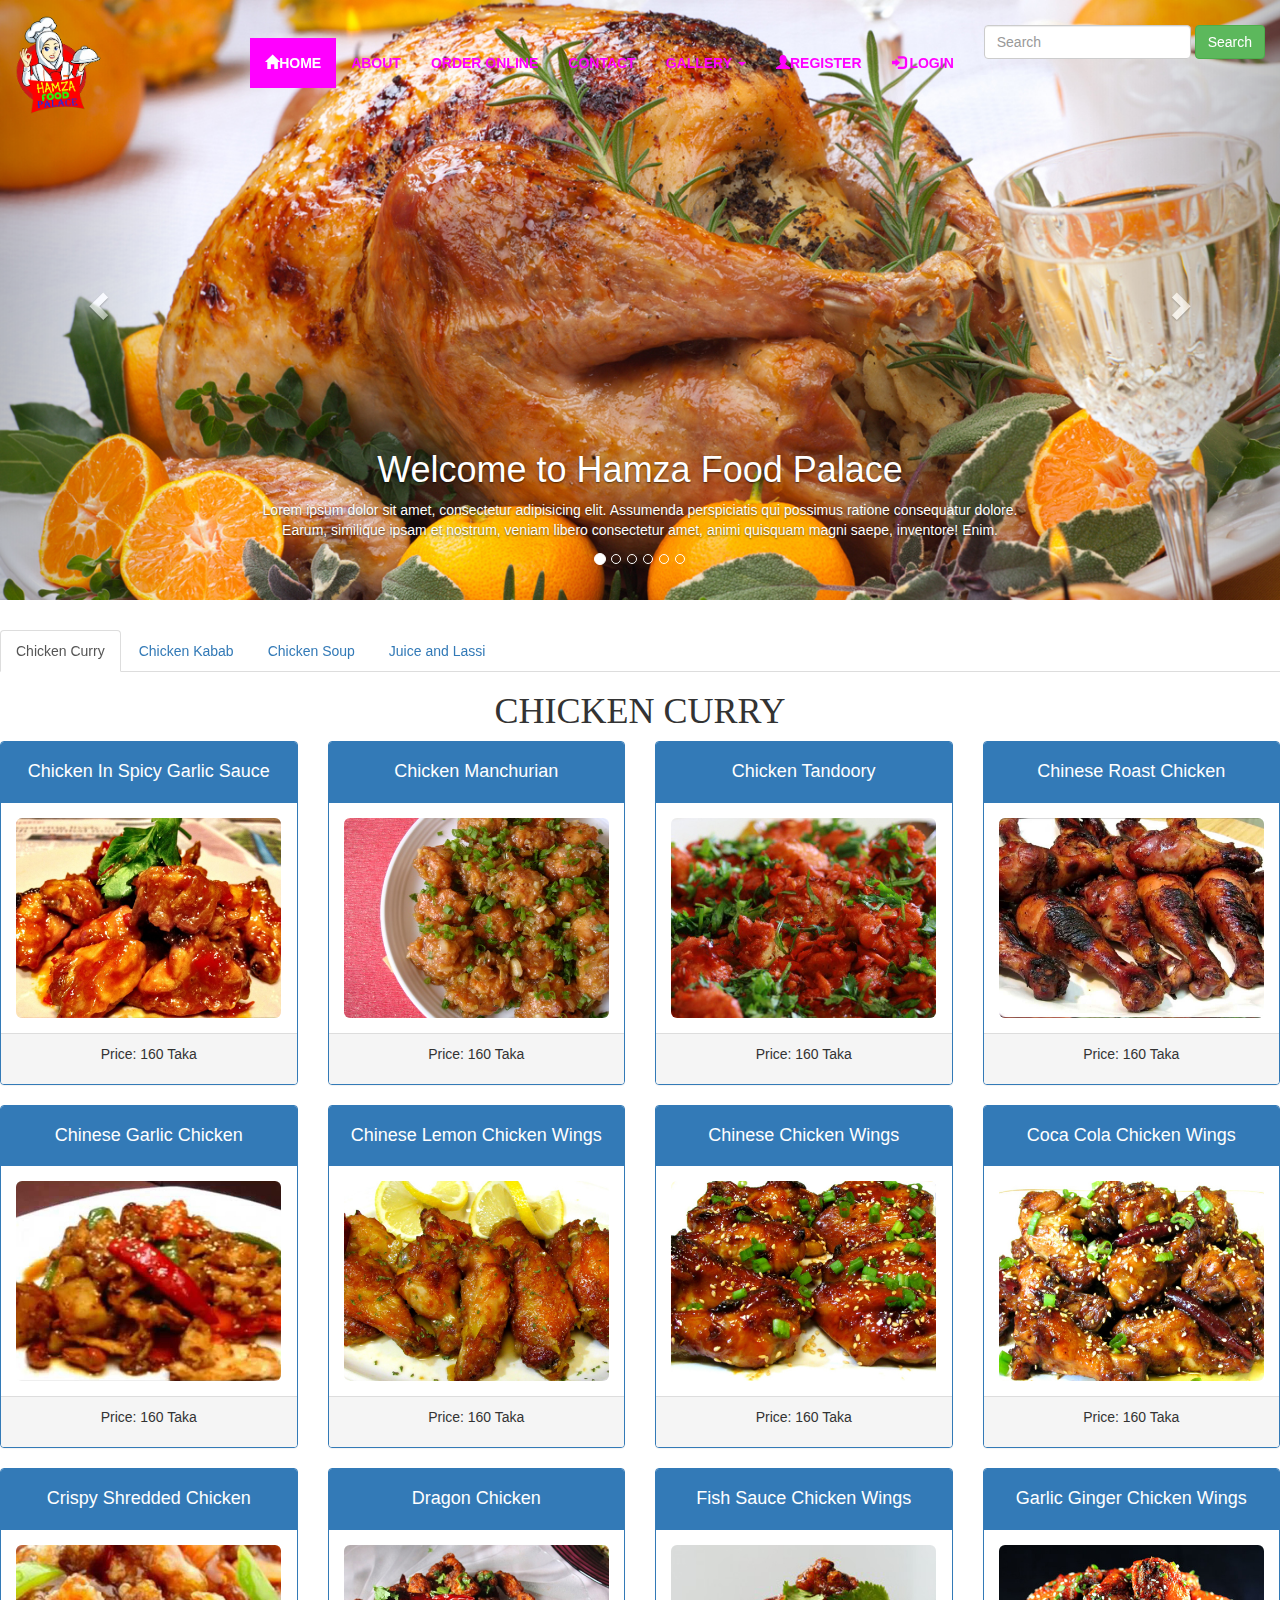
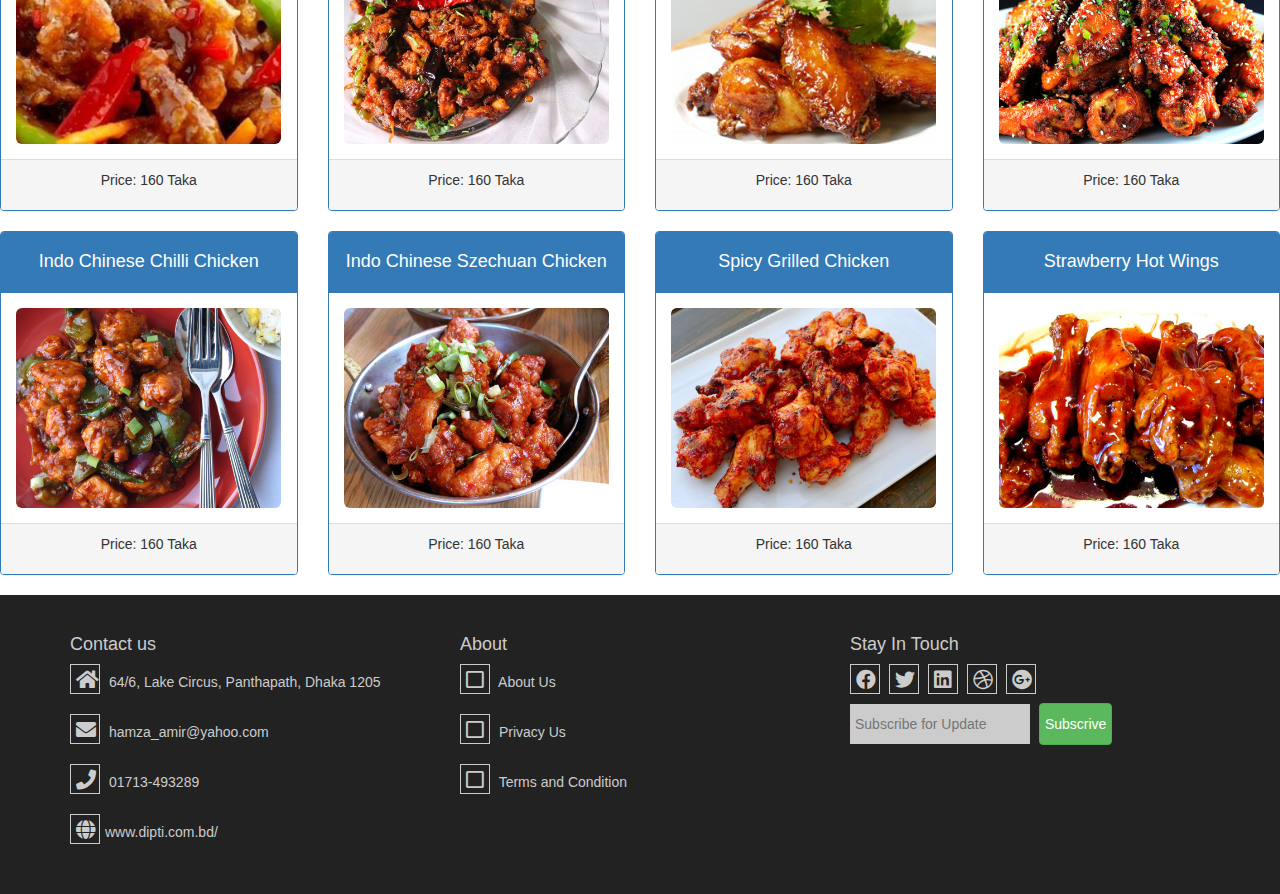
<file: index.html>
<!DOCTYPE html>
<html lang="en">
<head>
    <meta charset="UTF-8">
    <meta name="viewport" content="width=device-width, initial-scale=1">
    <title>Hamza Food Palace</title>
    <link href="https://use.fontawesome.com/releases/v5.0.8/css/all.css" rel="stylesheet">
    <link rel="stylesheet" href="css/bootstrap.min.css">
    <link rel="stylesheet" href="css/navbar.css">
	
	<script src="js/jquery-3.3.1.js"></script>
	<script src="js/bootstrap.min.js"></script>
	
</head>
<body>
    
    <!--    navbar begin-->

    <nav class="navbar my-nav navbar-default navbar-fixed-top">
        <div class="container-fluid">

            <div class="navbar-header">
                <button type="button" class="navbar-toggle collapsed" data-toggle="collapse" data-target="#bs-example-navbar-collapse-1" aria-expanded="false">
                    <span class="sr-only">Toggle navigation</span>
                    <span class="icon-bar"></span>
                    <span class="icon-bar"></span>
                    <span class="icon-bar"></span>
                    <span class="icon-bar"></span>
                </button>
                <div class="logo-image">
                    <a class="navbar-brand" href="#"><img src="images/LOGO/Logo6.png"/></a>
                </div>
                
            </div>

            <div class="collapse navbar-collapse" id="bs-example-navbar-collapse-1">
               
               <form class="navbar-form navbar-right">
                    <div class="form-group">
                        <input type="text" class="form-control" placeholder="Search"/>
                    </div>
                    <button type="submit" class="btn btn-success">Search</button>
                </form>
                
                <ul class="nav navbar-nav navbar-right">
                    <li class="active"><a href="index.html"><span class="glyphicon glyphicon-home"></span><b>HOME</b>  </a></li>
                    <li><a href="#"><b>ABOUT</b> </a></li>
                    <li><a href="#"><b>ORDER ONLINE</b> </a></li>
                    <li><a href="contact.html"><b>CONTACT</b> </a></li>
                    <li class="dropdown">
                        <a href="#" class="dropdown-toggle" data-toggle="dropdown" role="button"><b>GALLERY</b> <span class="caret"></span></a>
                        <ul class="dropdown-menu">
                            <li><a href="#">Sub1</a></li>
                            <li><a href="#">Sub2</a></li>
                            <li><a href="#">Sub3</a></li>
                        </ul>
                    </li>
                    
                    <li><a href=""><span class="glyphicon glyphicon-user"></span><b>REGISTER</b> </a></li>
                    <li><a href=""><span class="glyphicon glyphicon-log-in"></span> <b>LOGIN</b></a></li>
                </ul>
                
                
                
                <!--
                <ul class="nav navbar-nav navbar-left">
                    <li><a href=""><span class="glyphicon glyphicon-user"></span><b>REGISTER</b> </a></li>
                    <li><a href=""><span class="glyphicon glyphicon-log-in"></span> <b>LOGIN</b></a></li>
                </ul>
                --->
                
            </div>
        </div>
    </nav>
    <!--    navbar end-->

    <!--   slider-->
    <div id="carousel-example-generic" class="carousel my-carousel slide" data-ride="carousel">
        <!-- Indicators -->
        <ol class="carousel-indicators">
            <li data-target="#carousel-example-generic" data-slide-to="0" class="active"></li>
            <li data-target="#carousel-example-generic" data-slide-to="1"></li>
            <li data-target="#carousel-example-generic" data-slide-to="2"></li>
            <li data-target="#carousel-example-generic" data-slide-to="3"></li>
            <li data-target="#carousel-example-generic" data-slide-to="4"></li>
            <li data-target="#carousel-example-generic" data-slide-to="5"></li>
        </ol>

        <!-- Wrapper for slides -->
        <div class="carousel-inner" role="listbox">
            <div class="item active">
                <img src="images/1-Slider/slider-01.jpg" alt="...">
                <div class="carousel-caption">
                    <h1>Welcome to Hamza Food Palace</h1>
                    <p>
                        Lorem ipsum dolor sit amet, consectetur adipisicing elit. Assumenda perspiciatis qui possimus ratione consequatur dolore. Earum, similique ipsam et nostrum, veniam libero consectetur amet, animi quisquam magni saepe, inventore! Enim.
                    </p>
                    
                </div>
            </div>
            <div class="item">
                <img src="images/1-Slider/slider-02.jpg" alt="...">
                <div class="carousel-caption">
                   <h1>Welcome to Hamza Food Palace</h1>
                     <p>
                        Lorem ipsum dolor sit amet, consectetur adipisicing elit. Assumenda perspiciatis qui possimus ratione consequatur dolore. Earum, similique ipsam et nostrum, veniam libero consectetur amet, animi quisquam magni saepe, inventore! Enim.
                    </p>
                </div>
            </div>
            <div class="item">
                <img src="images/1-Slider/slider-03.jpg" alt="...">
                <div class="carousel-caption">
                    <h1>Welcome to Hamza Food Palace</h1>
                    <p>
                        Lorem ipsum dolor sit amet, consectetur adipisicing elit. Assumenda perspiciatis qui possimus ratione consequatur dolore. Earum, similique ipsam et nostrum, veniam libero consectetur amet, animi quisquam magni saepe, inventore! Enim.
                    </p>
                </div>
            </div>
            <div class="item">
                <img src="images/1-Slider/slider-04.jpg" alt="...">
                <div class="carousel-caption">
                    <h1>Welcome to Hamza Food Palace</h1>
                     <p>
                        Lorem ipsum dolor sit amet, consectetur adipisicing elit. Assumenda perspiciatis qui possimus ratione consequatur dolore. Earum, similique ipsam et nostrum, veniam libero consectetur amet, animi quisquam magni saepe, inventore! Enim.
                    </p>
                </div>
            </div>
            <div class="item">
                <img src="images/1-Slider/slider-05.jpg" alt="...">
                <div class="carousel-caption">
                    <h1>Welcome to Hamza Food Palace</h1>
                     <p>
                        Lorem ipsum dolor sit amet, consectetur adipisicing elit. Assumenda perspiciatis qui possimus ratione consequatur dolore. Earum, similique ipsam et nostrum, veniam libero consectetur amet, animi quisquam magni saepe, inventore! Enim.
                    </p>
                </div>
            </div>
            <div class="item">
                <img src="images/1-Slider/slider-06.jpg" alt="...">
                <div class="carousel-caption">
                    <h1>Welcome to Hamza Food Palace</h1>
                     <p>
                        Lorem ipsum dolor sit amet, consectetur adipisicing elit. Assumenda perspiciatis qui possimus ratione consequatur dolore. Earum, similique ipsam et nostrum, veniam libero consectetur amet, animi quisquam magni saepe, inventore! Enim.
                    </p>
                </div>
            </div>
        </div>

        <!-- Controls -->
        <a class="left carousel-control" href="#carousel-example-generic" role="button" data-slide="prev">
            <span class="glyphicon glyphicon-chevron-left" aria-hidden="true"></span>
            <span class="sr-only">Previous</span>
        </a>
        <a class="right carousel-control" href="#carousel-example-generic" role="button" data-slide="next">
            <span class="glyphicon glyphicon-chevron-right" aria-hidden="true"></span>
            <span class="sr-only">Next</span>
        </a>
    </div>
    <!--   slider-->

    <div class="space" style="height:30px;"></div>
    
    <!--Nav Tabs-->
    <div>
        <ul class="nav nav-tabs">
           <li class="active"><a href="#ChickenMeat" data-toggle="tab">Chicken Curry</a></li> 
           <li><a href="#ChickenKabab" data-toggle="tab">Chicken Kabab</a></li> 
           <li><a href="#ChickenSoup"  data-toggle="tab">Chicken Soup</a></li> 
           <li><a href="#SoftDrinks"  data-toggle="tab">Juice and Lassi</a></li> 
        </ul>
    
        <div class="tab-content">
            <div id="ChickenMeat" class="tab-pane fade in active">
                <h1 class="text-center">CHICKEN CURRY</h1>
                <div>
                    <div class="row">
                        <div class="col-md-3 col-sm-6">
                            <div class="panel panel-primary">
                                <div class="panel-heading">
                                    <h4 class="text-center">Chicken In Spicy Garlic Sauce</h4>
                                </div>
                                <div class="panel-body">
                                    <img src="images/2.chicken/Chicken-In-Spicy-Garlic-Sauce.jpg" alt="" class="img-responsive img-rounded">
                                </div>
                                <div class="panel-footer">
                                    <p class="text-center">Price: 160 Taka</p>
                                </div>
                            </div>
                        </div>
                        <div class="col-md-3 col-sm-6">
                            <div class="panel panel-primary">
                                <div class="panel-heading">
                                    <h4 class="text-center">Chicken Manchurian</h4>
                                </div>
                                <div class="panel-body">
                                    <img src="images/2.chicken/chicken-manchurian.jpg" alt="" class="img-responsive img-rounded">
                                </div>
                                <div class="panel-footer">
                                    <p class="text-center">Price: 160 Taka</p>
                                </div>
                            </div>
                        </div>
                        <div class="col-md-3 col-sm-6">
                           <div class="panel panel-primary">
                                <div class="panel-heading">
                                    <h4 class="text-center">Chicken Tandoory</h4>
                                </div>
                                <div class="panel-body">
                                    <img src="images/2.chicken/ChickenTandoory900x444.jpg" alt="" class="img-responsive img-rounded">
                                </div>
                                <div class="panel-footer">
                                    <p class="text-center">Price: 160 Taka</p>
                                </div>
                            </div> 
                        </div>
                        <div class="col-md-3 col-sm-6">
                            <div class="panel panel-primary">
                                <div class="panel-heading">
                                    <h4 class="text-center">Chinese Roast Chicken</h4>
                                </div>
                                <div class="panel-body">
                                    <img src="images/2.chicken/Chinese%20BBQ%20Roast%20Chicken..jpg" alt="" class="img-responsive img-rounded">
                                </div>
                                <div class="panel-footer">
                                    <p class="text-center">Price: 160 Taka</p>
                                </div>
                            </div>
                        </div>
                    </div><!--End Row-->

                    <div class="row">
                        <div class="col-md-3 col-sm-6">
                            <div class="panel panel-primary">
                                <div class="panel-heading">
                                    <h4 class="text-center">Chinese Garlic Chicken </h4>
                                </div>
                                <div class="panel-body">
                                    <img src="images/2.chicken/chinese%20garlic.jpg" alt="" class="img-responsive img-rounded">
                                </div>
                                <div class="panel-footer">
                                    <p class="text-center">Price: 160 Taka</p>
                                </div>
                            </div>
                        </div>
                        <div class="col-md-3 col-sm-6">
                            <div class="panel panel-primary">
                                <div class="panel-heading">
                                    <h4 class="text-center">Chinese Lemon Chicken Wings</h4>
                                </div>
                                <div class="panel-body">
                                    <img src="images/2.chicken/Chinese%20Lemon%20Chicken%20Wings.jpg" alt="" class="img-responsive img-rounded">
                                </div>
                                <div class="panel-footer">
                                    <p class="text-center">Price: 160 Taka</p>
                                </div>
                            </div>
                        </div>
                        <div class="col-md-3 col-sm-6">
                           <div class="panel panel-primary">
                                <div class="panel-heading">
                                    <h4 class="text-center">Chinese Chicken Wings</h4>
                                </div>
                                <div class="panel-body">
                                    <img src="images/2.chicken/chinese%20wings.jpg" alt="" class="img-responsive img-rounded">
                                </div>
                                <div class="panel-footer">
                                    <p class="text-center">Price: 160 Taka</p>
                                </div>
                            </div> 
                        </div>
                        <div class="col-md-3 col-sm-6">
                            <div class="panel panel-primary">
                                <div class="panel-heading">
                                    <h4 class="text-center">Coca Cola Chicken Wings</h4>
                                </div>
                                <div class="panel-body">
                                    <img src="images/2.chicken/Coca%20Cola%20Chicken%20Wings.%20.jpg" alt="" class="img-responsive img-rounded">
                                </div>
                                <div class="panel-footer">
                                    <p class="text-center">Price: 160 Taka</p>
                                </div>
                            </div>
                        </div>
                    </div><!--End Row-->

                    <div class="row">
                        <div class="col-md-3 col-sm-6">
                            <div class="panel panel-primary">
                                <div class="panel-heading">
                                    <h4 class="text-center">Crispy Shredded Chicken </h4>
                                </div>
                                <div class="panel-body">
                                    <img src="images/2.chicken/crispy%20shredded-575x262.jpg" alt="" class="img-responsive img-rounded">
                                </div>
                                <div class="panel-footer">
                                    <p class="text-center">Price: 160 Taka</p>
                                </div>
                            </div>
                        </div>
                        <div class="col-md-3 col-sm-6">
                            <div class="panel panel-primary">
                                <div class="panel-heading">
                                    <h4 class="text-center">Dragon Chicken</h4>
                                </div>
                                <div class="panel-body">
                                    <img src="images/2.chicken/dragon-chicken.jpg" alt="" class="img-responsive img-rounded">
                                </div>
                                <div class="panel-footer">
                                    <p class="text-center">Price: 160 Taka</p>
                                </div>
                            </div>
                        </div>
                        <div class="col-md-3 col-sm-6">
                           <div class="panel panel-primary">
                                <div class="panel-heading">
                                    <h4 class="text-center">Fish Sauce Chicken Wings</h4>
                                </div>
                                <div class="panel-body">
                                    <img src="images/2.chicken/Fish-Sauce-Chicken-Wings-300x225.jpg" alt="" class="img-responsive img-rounded">
                                </div>
                                <div class="panel-footer">
                                    <p class="text-center">Price: 160 Taka</p>
                                </div>
                            </div> 
                        </div>
                        <div class="col-md-3 col-sm-6">
                            <div class="panel panel-primary">
                                <div class="panel-heading">
                                    <h4 class="text-center">Garlic Ginger Chicken Wings</h4>
                                </div>
                                <div class="panel-body">
                                    <img src="images/2.chicken/garlicgingerwings2.jpg" alt="" class="img-responsive img-rounded">
                                </div>
                                <div class="panel-footer">
                                    <p class="text-center">Price: 160 Taka</p>
                                </div>
                            </div>
                        </div>
                    </div><!--End Row-->
                    <div class="row">
                        <div class="col-md-3 col-sm-6">
                            <div class="panel panel-primary">
                                <div class="panel-heading">
                                    <h4 class="text-center">Indo Chinese Chilli Chicken </h4>
                                </div>
                                <div class="panel-body">
                                    <img src="images/2.chicken/Indo-Chinese-Chilli-Chicken.jpg" alt="" class="img-responsive img-rounded">
                                </div>
                                <div class="panel-footer">
                                    <p class="text-center">Price: 160 Taka</p>
                                </div>
                            </div>
                        </div>
                        <div class="col-md-3 col-sm-6">
                            <div class="panel panel-primary">
                                <div class="panel-heading">
                                    <h4 class="text-center">Indo Chinese Szechuan Chicken</h4>
                                </div>
                                <div class="panel-body">
                                    <img src="images/2.chicken/Indo-Chinese-Szechuan-Chicken-584440685f9b5851e5326d84.jpg" alt="" class="img-responsive img-rounded">
                                </div>
                                <div class="panel-footer">
                                    <p class="text-center">Price: 160 Taka</p>
                                </div>
                            </div>
                        </div>
                        <div class="col-md-3 col-sm-6">
                           <div class="panel panel-primary">
                                <div class="panel-heading">
                                    <h4 class="text-center">Spicy Grilled Chicken</h4>
                                </div>
                                <div class="panel-body">
                                    <img src="images/2.chicken/spicy-grilled-chicken-620x349.jpg" alt="" class="img-responsive img-rounded">
                                </div>
                                <div class="panel-footer">
                                    <p class="text-center">Price: 160 Taka</p>
                                </div>
                            </div> 
                        </div>
                        <div class="col-md-3 col-sm-6">
                            <div class="panel panel-primary">
                                <div class="panel-heading">
                                    <h4 class="text-center">Strawberry Hot Wings</h4>
                                </div>
                                <div class="panel-body">
                                    <img src="images/2.chicken/Strawberry%20Hot%20Wings.jpg" alt="" class="img-responsive img-rounded">
                                </div>
                                <div class="panel-footer">
                                    <p class="text-center">Price: 160 Taka</p>
                                </div>
                            </div>
                        </div>
                    </div><!--End Row-->
                </div>    
            </div><!--Curry-->
            
            <div id="ChickenKabab" class="tab-pane fade">
                <h1 class="text-center">CHICKEN KABAB</h1>
                <div>
                    <div class="row">
                        <div class="col-md-3 col-sm-6">
                            <div class="panel panel-primary">
                                <div class="panel-heading">
                                    <h4 class="text-center">Adana Kabab</h4>
                                </div>
                                <div class="panel-body">
                                    <img src="images/3.Kabab/adana-kebap.jpg" alt="" class="img-responsive img-rounded">
                                </div>
                                <div class="panel-footer">
                                    <p class="text-center">Price: 160 Taka</p>
                                </div>
                            </div>
                        </div>
                        <div class="col-md-3 col-sm-6">
                            <div class="panel panel-primary">
                                <div class="panel-heading">
                                    <h4 class="text-center">Bihari Kabab</h4>
                                </div>
                                <div class="panel-body">
                                    <img src="images/3.Kabab/chicken%20bihari.jpg" alt="" class="img-responsive img-rounded">
                                </div>
                                <div class="panel-footer">
                                    <p class="text-center">Price: 160 Taka</p>
                                </div>
                            </div>
                        </div>
                        <div class="col-md-3 col-sm-6">
                           <div class="panel panel-primary">
                                <div class="panel-heading">
                                    <h4 class="text-center">Tikka Kabab</h4>
                                </div>
                                <div class="panel-body">
                                    <img src="images/3.Kabab/Chicken%20Tikka%20Kebab.JPG" alt="" class="img-responsive img-rounded">
                                </div>
                                <div class="panel-footer">
                                    <p class="text-center">Price: 160 Taka</p>
                                </div>
                            </div> 
                        </div>
                        <div class="col-md-3 col-sm-6">
                            <div class="panel panel-primary">
                                <div class="panel-heading">
                                    <h4 class="text-center">Traditional Kabab</h4>
                                </div>
                                <div class="panel-body">
                                    <img src="images/3.Kabab/Chicken-Kabab.jpg" alt="" class="img-responsive img-rounded">
                                </div>
                                <div class="panel-footer">
                                    <p class="text-center">Price: 160 Taka</p>
                                </div>
                            </div>
                        </div>
                    </div><!--End Row-->

                    <div class="row">
                        <div class="col-md-3 col-sm-6">
                            <div class="panel panel-primary">
                                <div class="panel-heading">
                                    <h4 class="text-center">Spicy Kabab </h4>
                                </div>
                                <div class="panel-body">
                                    <img src="images/3.Kabab/Chicken-kebabs-spicy.jpg" alt="" class="img-responsive img-rounded">
                                </div>
                                <div class="panel-footer">
                                    <p class="text-center">Price: 160 Taka</p>
                                </div>
                            </div>
                        </div>
                        <div class="col-md-3 col-sm-6">
                            <div class="panel panel-primary">
                                <div class="panel-heading">
                                    <h4 class="text-center">Malai Kabab</h4>
                                </div>
                                <div class="panel-body">
                                    <img src="images/3.Kabab/chicken-malai-kebab.jpg" alt="" class="img-responsive img-rounded">
                                </div>
                                <div class="panel-footer">
                                    <p class="text-center">Price: 160 Taka</p>
                                </div>
                            </div>
                        </div>
                        <div class="col-md-3 col-sm-6">
                           <div class="panel panel-primary">
                                <div class="panel-heading">
                                    <h4 class="text-center">Pakistani Tikka Kabab</h4>
                                </div>
                                <div class="panel-body">
                                    <img src="images/3.Kabab/chicken-tiikka.jpg" alt="" class="img-responsive img-rounded">
                                </div>
                                <div class="panel-footer">
                                    <p class="text-center">Price: 160 Taka</p>
                                </div>
                            </div> 
                        </div>
                        <div class="col-md-3 col-sm-6">
                            <div class="panel panel-primary">
                                <div class="panel-heading">
                                    <h4 class="text-center">Hariyali Tikka Kabab</h4>
                                </div>
                                <div class="panel-body">
                                    <img src="images/3.Kabab/Hariyali-Tikka.jpg" alt="" class="img-responsive img-rounded">
                                </div>
                                <div class="panel-footer">
                                    <p class="text-center">Price: 160 Taka</p>
                                </div>
                            </div>
                        </div>
                    </div><!--End Row-->

                    <div class="row">
                        <div class="col-md-3 col-sm-6">
                            <div class="panel panel-primary">
                                <div class="panel-heading">
                                    <h4 class="text-center">Indian Chicken Kabab </h4>
                                </div>
                                <div class="panel-body">
                                    <img src="images/3.Kabab/Indian%20chicken%20kabab.jpg" alt="" class="img-responsive img-rounded">
                                </div>
                                <div class="panel-footer">
                                    <p class="text-center">Price: 160 Taka</p>
                                </div>
                            </div>
                        </div>
                        <div class="col-md-3 col-sm-6">
                            <div class="panel panel-primary">
                                <div class="panel-heading">
                                    <h4 class="text-center">Maaxres Kabab</h4>
                                </div>
                                <div class="panel-body">
                                    <img src="images/3.Kabab/maxresdefault.jpg" alt="" class="img-responsive img-rounded">
                                </div>
                                <div class="panel-footer">
                                    <p class="text-center">Price: 160 Taka</p>
                                </div>
                            </div>
                        </div>
                        <div class="col-md-3 col-sm-6">
                           <div class="panel panel-primary">
                                <div class="panel-heading">
                                    <h4 class="text-center">Middle Eastern Grilled Kabab</h4>
                                </div>
                                <div class="panel-body">
                                    <img src="images/3.Kabab/Middle%20eastern%20grilled-chicken-kebabs-575x395.jpg" alt="" class="img-responsive img-rounded">
                                </div>
                                <div class="panel-footer">
                                    <p class="text-center">Price: 160 Taka</p>
                                </div>
                            </div> 
                        </div>
                        <div class="col-md-3 col-sm-6">
                            <div class="panel panel-primary">
                                <div class="panel-heading">
                                    <h4 class="text-center">Murgh Pahadi Kabab</h4>
                                </div>
                                <div class="panel-body">
                                    <img src="images/3.Kabab/murgh-pahadi-kabab.jpg" alt="" class="img-responsive img-rounded">
                                </div>
                                <div class="panel-footer">
                                    <p class="text-center">Price: 160 Taka</p>
                                </div>
                            </div>
                        </div>
                    </div><!--End Row-->
                    <div class="row">
                        <div class="col-md-3 col-sm-6">
                            <div class="panel panel-primary">
                                <div class="panel-heading">
                                    <h4 class="text-center">Shish Kabab </h4>
                                </div>
                                <div class="panel-body">
                                    <img src="images/3.Kabab/Shish-Kebab.jpg" alt="" class="img-responsive img-rounded">
                                </div>
                                <div class="panel-footer">
                                    <p class="text-center">Price: 160 Taka</p>
                                </div>
                            </div>
                        </div>
                        <div class="col-md-3 col-sm-6">
                            <div class="panel panel-primary">
                                <div class="panel-heading">
                                    <h4 class="text-center">Syn Free Chicken Tikka</h4>
                                </div>
                                <div class="panel-body">
                                    <img src="images/3.Kabab/syn-free-chicken-tikka-skewers-slimming-world-featured-7.jpg" alt="" class="img-responsive img-rounded">
                                </div>
                                <div class="panel-footer">
                                    <p class="text-center">Price: 160 Taka</p>
                                </div>
                            </div>
                        </div>
                        <div class="col-md-3 col-sm-6">
                           <div class="panel panel-primary">
                                <div class="panel-heading">
                                    <h4 class="text-center">Urfa Kabab</h4>
                                </div>
                                <div class="panel-body">
                                    <img src="images/3.Kabab/Urfa-Kebab.jpg" alt="" class="img-responsive img-rounded">
                                </div>
                                <div class="panel-footer">
                                    <p class="text-center">Price: 160 Taka</p>
                                </div>
                            </div> 
                        </div>
                        <div class="col-md-3 col-sm-6">
                            <div class="panel panel-primary">
                                <div class="panel-heading">
                                    <h4 class="text-center">Grilled Fajita Chicken Kabab</h4>
                                </div>
                                <div class="panel-body">
                                    <img src="images/3.Kabab/Grilled-Fajita-Chicken-Kebab-Recipe-600x400.jpg" alt="" class="img-responsive img-rounded">
                                </div>
                                <div class="panel-footer">
                                    <p class="text-center">Price: 160 Taka</p>
                                </div>
                            </div>
                        </div>
                    </div><!--End Row-->
                </div>    
            </div>
            
            
            <div id="ChickenSoup" class="tab-pane fade">
                <h1 class="text-center">CHICKEN SOUP</h1>
                <div>
                    <div class="row">
                        <div class="col-md-3 col-sm-6">
                            <div class="panel panel-primary">
                                <div class="panel-heading">
                                    <h4 class="text-center">Cheesy Buffalo Chicken Soup</h4>
                                </div>
                                <div class="panel-body">
                                    <img src="images/4.Soup/2017_Cheesy-Buffalo-Chicken-Soup_20147_600x600.jpg" alt="" class="img-responsive img-rounded">
                                </div>
                                <div class="panel-footer">
                                    <p class="text-center">Price: 160 Taka</p>
                                </div>
                            </div>
                        </div>
                        <div class="col-md-3 col-sm-6">
                            <div class="panel panel-primary">
                                <div class="panel-heading">
                                    <h4 class="text-center">Spaghetti + Pancetta Soup</h4>
                                </div>
                                <div class="panel-body">
                                    <img src="images/4.Soup/broken-spaghetti-and-pancetta-soup-97764-1.jpeg" alt="" class="img-responsive img-rounded">
                                </div>
                                <div class="panel-footer">
                                    <p class="text-center">Price: 160 Taka</p>
                                </div>
                            </div>
                        </div>
                        <div class="col-md-3 col-sm-6">
                           <div class="panel panel-primary">
                                <div class="panel-heading">
                                    <h4 class="text-center">Butter Chicken Gravy</h4>
                                </div>
                                <div class="panel-body">
                                    <img src="images/4.Soup/butter-chicken-gravy.jpg" alt="" class="img-responsive img-rounded">
                                </div>
                                <div class="panel-footer">
                                    <p class="text-center">Price: 160 Taka</p>
                                </div>
                            </div> 
                        </div>
                        <div class="col-md-3 col-sm-6">
                            <div class="panel panel-primary">
                                <div class="panel-heading">
                                    <h4 class="text-center">Cheddar Chicken Soup</h4>
                                </div>
                                <div class="panel-body">
                                    <img src="images/4.Soup/Cheddar%20Chicken%20Soup.jpg" alt="" class="img-responsive img-rounded">
                                </div>
                                <div class="panel-footer">
                                    <p class="text-center">Price: 160 Taka</p>
                                </div>
                            </div>
                        </div>
                    </div><!--End Row-->

                    <div class="row">
                        <div class="col-md-3 col-sm-6">
                            <div class="panel panel-primary">
                                <div class="panel-heading">
                                    <h4 class="text-center">Chicken Drumstick Soup </h4>
                                </div>
                                <div class="panel-body">
                                    <img src="images/4.Soup/chicken-drumstick-soup-1024x681.jpg" alt="" class="img-responsive img-rounded">
                                </div>
                                <div class="panel-footer">
                                    <p class="text-center">Price: 160 Taka</p>
                                </div>
                            </div>
                        </div>
                        <div class="col-md-3 col-sm-6">
                            <div class="panel panel-primary">
                                <div class="panel-heading">
                                    <h4 class="text-center">Chicken Minestrone + Pasta</h4>
                                </div>
                                <div class="panel-body">
                                    <img src="images/4.Soup/Chicken-Minestrone-Soup-with-Pasta.jpg" alt="" class="img-responsive img-rounded">
                                </div>
                                <div class="panel-footer">
                                    <p class="text-center">Price: 160 Taka</p>
                                </div>
                            </div>
                        </div>
                        <div class="col-md-3 col-sm-6">
                           <div class="panel panel-primary">
                                <div class="panel-heading">
                                    <h4 class="text-center">Chilli Chicken Gravy Version</h4>
                                </div>
                                <div class="panel-body">
                                    <img src="images/4.Soup/Chilli%20Chicken%20(%20Gravy%20Version).jpg" alt="" class="img-responsive img-rounded">
                                </div>
                                <div class="panel-footer">
                                    <p class="text-center">Price: 160 Taka</p>
                                </div>
                            </div> 
                        </div>
                        <div class="col-md-3 col-sm-6">
                            <div class="panel panel-primary">
                                <div class="panel-heading">
                                    <h4 class="text-center">Homemade Chicken Soup</h4>
                                </div>
                                <div class="panel-body">
                                    <img src="images/4.Soup/homemade-chicken-soup-1302x904.jpg" alt="" class="img-responsive img-rounded">
                                </div>
                                <div class="panel-footer">
                                    <p class="text-center">Price: 160 Taka</p>
                                </div>
                            </div>
                        </div>
                    </div><!--End Row-->

                    <div class="row">
                        <div class="col-md-3 col-sm-6">
                            <div class="panel panel-primary">
                                <div class="panel-heading">
                                    <h4 class="text-center">Mexican Chicken Soup   </h4>
                                </div>
                                <div class="panel-body">
                                    <img src="images/4.Soup/mexican-chicken-soup-with-crispy-tortilla-strips-103728-1.jpeg" alt="" class="img-responsive img-rounded">
                                </div>
                                <div class="panel-footer">
                                    <p class="text-center">Price: 160 Taka</p>
                                </div>
                            </div>
                        </div>
                        <div class="col-md-3 col-sm-6">
                            <div class="panel panel-primary">
                                <div class="panel-heading">
                                    <h4 class="text-center">Nattu Kozhi Soup</h4>
                                </div>
                                <div class="panel-body">
                                    <img src="images/4.Soup/Nattu%20Kozhi%20Soup.jpg" alt="" class="img-responsive img-rounded">
                                </div>
                                <div class="panel-footer">
                                    <p class="text-center">Price: 160 Taka</p>
                                </div>
                            </div>
                        </div>
                        <div class="col-md-3 col-sm-6">
                           <div class="panel panel-primary">
                                <div class="panel-heading">
                                    <h4 class="text-center">Slow Cooker Mexican Soup</h4>
                                </div>
                                <div class="panel-body">
                                    <img src="images/4.Soup/Slow%20Cooker%20Mexican%20Chicken%20Soup.jpeg" alt="" class="img-responsive img-rounded">
                                </div>
                                <div class="panel-footer">
                                    <p class="text-center">Price: 160 Taka</p>
                                </div>
                            </div> 
                        </div>
                        <div class="col-md-3 col-sm-6">
                            <div class="panel panel-primary">
                                <div class="panel-heading">
                                    <h4 class="text-center">Slow Cooker Buffalo  Soup</h4>
                                </div>
                                <div class="panel-body">
                                    <img src="images/4.Soup/Slow-Cooker%20Buffalo%20Chicken%20Soup.jpg" alt="" class="img-responsive img-rounded">
                                </div>
                                <div class="panel-footer">
                                    <p class="text-center">Price: 160 Taka</p>
                                </div>
                            </div>
                        </div>
                    </div><!--End Row-->
                    <div class="row">
                        <div class="col-md-3 col-sm-6">
                            <div class="panel panel-primary">
                                <div class="panel-heading">
                                    <h4 class="text-center">Slow Cooker Fiesta Soup </h4>
                                </div>
                                <div class="panel-body">
                                    <img src="images/4.Soup/Slow-Cooker-Fiesta-Chicken-Soup3.jpg" alt="" class="img-responsive img-rounded">
                                </div>
                                <div class="panel-footer">
                                    <p class="text-center">Price: 160 Taka</p>
                                </div>
                            </div>
                        </div>
                        <div class="col-md-3 col-sm-6">
                            <div class="panel panel-primary">
                                <div class="panel-heading">
                                    <h4 class="text-center">Spicy Aasian Chicken Soup</h4>
                                </div>
                                <div class="panel-body">
                                    <img src="images/4.Soup/spicy-asian-chicken-soup.jpg" alt="" class="img-responsive img-rounded">
                                </div>
                                <div class="panel-footer">
                                    <p class="text-center">Price: 160 Taka</p>
                                </div>
                            </div>
                        </div>
                        <div class="col-md-3 col-sm-6">
                           <div class="panel panel-primary">
                                <div class="panel-heading">
                                    <h4 class="text-center">Spicy Thai Soup</h4>
                                </div>
                                <div class="panel-body">
                                    <img src="images/4.Soup/spicyThai.jpg" alt="" class="img-responsive img-rounded">
                                </div>
                                <div class="panel-footer">
                                    <p class="text-center">Price: 160 Taka</p>
                                </div>
                            </div> 
                        </div>
                        <div class="col-md-3 col-sm-6">
                            <div class="panel panel-primary">
                                <div class="panel-heading">
                                    <h4 class="text-center">Thai Soup</h4>
                                </div>
                                <div class="panel-body">
                                    <img src="images/4.Soup/Thai.jpg" alt="" class="img-responsive img-rounded">
                                </div>
                                <div class="panel-footer">
                                    <p class="text-center">Price: 160 Taka</p>
                                </div>
                            </div>
                        </div>
                    </div><!--End Row-->
                </div>    
            </div>
            <div id="SoftDrinks" class="tab-pane fade">
                <h1 class="text-center">JUICE/LASSI</h1>
                <div>
                    <div class="row">
                        <div class="col-md-3 col-sm-6">
                            <div class="panel panel-primary">
                                <div class="panel-heading">
                                    <h4 class="text-center">Apple Juice</h4>
                                </div>
                                <div class="panel-body">
                                    <img src="images/5.Drinks/Apple.jpg" alt="" class="img-responsive img-rounded">
                                </div>
                                <div class="panel-footer">
                                    <p class="text-center">Price: 160 Taka</p>
                                </div>
                            </div>
                        </div>
                        <div class="col-md-3 col-sm-6">
                            <div class="panel panel-primary">
                                <div class="panel-heading">
                                    <h4 class="text-center">Strawberry Juice</h4>
                                </div>
                                <div class="panel-body">
                                    <img src="images/5.Drinks/Berry_Strawberry_Juice_493898.jpg" alt="" class="img-responsive img-rounded">
                                </div>
                                <div class="panel-footer">
                                    <p class="text-center">Price: 160 Taka</p>
                                </div>
                            </div>
                        </div>
                        <div class="col-md-3 col-sm-6">
                           <div class="panel panel-primary">
                                <div class="panel-heading">
                                    <h4 class="text-center">Black Grape Juice</h4>
                                </div>
                                <div class="panel-body">
                                    <img src="images/5.Drinks/BlackGrape.jpg" alt="" class="img-responsive img-rounded">
                                </div>
                                <div class="panel-footer">
                                    <p class="text-center">Price: 160 Taka</p>
                                </div>
                            </div> 
                        </div>
                        <div class="col-md-3 col-sm-6">
                            <div class="panel panel-primary">
                                <div class="panel-heading">
                                    <h4 class="text-center">Green Mango Juice</h4>
                                </div>
                                <div class="panel-body">
                                    <img src="images/5.Drinks/GreenMango.jpg" alt="" class="img-responsive img-rounded">
                                </div>
                                <div class="panel-footer">
                                    <p class="text-center">Price: 160 Taka</p>
                                </div>
                            </div>
                        </div>
                    </div><!--End Row-->

                    <div class="row">
                        <div class="col-md-3 col-sm-6">
                            <div class="panel panel-primary">
                                <div class="panel-heading">
                                    <h4 class="text-center">Gulkand Lassi </h4>
                                </div>
                                <div class="panel-body">
                                    <img src="images/5.Drinks/gulkand-lassi-recipe-b-683x1024.jpg" alt="" class="img-responsive img-rounded">
                                </div>
                                <div class="panel-footer">
                                    <p class="text-center">Price: 160 Taka</p>
                                </div>
                            </div>
                        </div>
                        <div class="col-md-3 col-sm-6">
                            <div class="panel panel-primary">
                                <div class="panel-heading">
                                    <h4 class="text-center">Ice Cream Faluda</h4>
                                </div>
                                <div class="panel-body">
                                    <img src="images/5.Drinks/icecream-faluda-500x500.jpg" alt="" class="img-responsive img-rounded">
                                </div>
                                <div class="panel-footer">
                                    <p class="text-center">Price: 160 Taka</p>
                                </div>
                            </div>
                        </div>
                        <div class="col-md-3 col-sm-6">
                           <div class="panel panel-primary">
                                <div class="panel-heading">
                                    <h4 class="text-center">Tomato Cream Sstrawberry</h4>
                                </div>
                                <div class="panel-body">
                                    <img src="images/5.Drinks/tomato-cream-strawberry-650x366.jpg" alt="" class="img-responsive img-rounded">
                                </div>
                                <div class="panel-footer">
                                    <p class="text-center">Price: 160 Taka</p>
                                </div>
                            </div> 
                        </div>
                        <div class="col-md-3 col-sm-6">
                            <div class="panel panel-primary">
                                <div class="panel-heading">
                                    <h4 class="text-center">Green Grape Juice</h4>
                                </div>
                                <div class="panel-body">
                                    <img src="images/5.Drinks/images.jpg" alt="" class="img-responsive img-rounded">
                                </div>
                                <div class="panel-footer">
                                    <p class="text-center">Price: 160 Taka</p>
                                </div>
                            </div>
                        </div>
                    </div><!--End Row-->

                    <div class="row">
                        <div class="col-md-3 col-sm-6">
                            <div class="panel panel-primary">
                                <div class="panel-heading">
                                    <h4 class="text-center">Mango</h4>
                                </div>
                                <div class="panel-body">
                                    <img src="images/5.Drinks/Mango.jpg" alt="" class="img-responsive img-rounded">
                                </div>
                                <div class="panel-footer">
                                    <p class="text-center">Price: 160 Taka</p>
                                </div>
                            </div>
                        </div>
                        <div class="col-md-3 col-sm-6">
                            <div class="panel panel-primary">
                                <div class="panel-heading">
                                    <h4 class="text-center">Mango Saffron Lassi</h4>
                                </div>
                                <div class="panel-body">
                                    <img src="images/5.Drinks/Mango_Saffron_Lassi.jpg" alt="" class="img-responsive img-rounded">
                                </div>
                                <div class="panel-footer">
                                    <p class="text-center">Price: 160 Taka</p>
                                </div>
                            </div>
                        </div>
                        <div class="col-md-3 col-sm-6">
                           <div class="panel panel-primary">
                                <div class="panel-heading">
                                    <h4 class="text-center">Mixed Fruits Huice</h4>
                                </div>
                                <div class="panel-body">
                                    <img src="images/5.Drinks/Mixed.jpg" alt="" class="img-responsive img-rounded">
                                </div>
                                <div class="panel-footer">
                                    <p class="text-center">Price: 160 Taka</p>
                                </div>
                            </div> 
                        </div>
                        <div class="col-md-3 col-sm-6">
                            <div class="panel panel-primary">
                                <div class="panel-heading">
                                    <h4 class="text-center">Orange Juice</h4>
                                </div>
                                <div class="panel-body">
                                    <img src="images/5.Drinks/Orange.jpg" alt="" class="img-responsive img-rounded">
                                </div>
                                <div class="panel-footer">
                                    <p class="text-center">Price: 160 Taka</p>
                                </div>
                            </div>
                        </div>
                    </div><!--End Row-->
                    <div class="row">
                        <div class="col-md-3 col-sm-6">
                            <div class="panel panel-primary">
                                <div class="panel-heading">
                                    <h4 class="text-center">Pineapple Juice </h4>
                                </div>
                                <div class="panel-body">
                                    <img src="images/5.Drinks/PineApple.jpg" alt="" class="img-responsive img-rounded">
                                </div>
                                <div class="panel-footer">
                                    <p class="text-center">Price: 160 Taka</p>
                                </div>
                            </div>
                        </div>
                        <div class="col-md-3 col-sm-6">
                            <div class="panel panel-primary">
                                <div class="panel-heading">
                                    <h4 class="text-center">Pomegranate Juice</h4>
                                </div>
                                <div class="panel-body">
                                    <img src="images/5.Drinks/Pomegranate-Lime-Gin-Cocktail-Recipe-5-1-1.jpg" alt="" class="img-responsive img-rounded">
                                </div>
                                <div class="panel-footer">
                                    <p class="text-center">Price: 160 Taka</p>
                                </div>
                            </div>
                        </div>
                        <div class="col-md-3 col-sm-6">
                           <div class="panel panel-primary">
                                <div class="panel-heading">
                                    <h4 class="text-center">Rose Lassi</h4>
                                </div>
                                <div class="panel-body">
                                    <img src="images/5.Drinks/rose-lassi.jpeg" alt="" class="img-responsive img-rounded">
                                </div>
                                <div class="panel-footer">
                                    <p class="text-center">Price: 160 Taka</p>
                                </div>
                            </div> 
                        </div>
                        <div class="col-md-3 col-sm-6">
                            <div class="panel panel-primary">
                                <div class="panel-heading">
                                    <h4 class="text-center">Watermelon Juice</h4>
                                </div>
                                <div class="panel-body">
                                    <img src="images/5.Drinks/Watermelon.jpg" alt="" class="img-responsive img-rounded">
                                </div>
                                <div class="panel-footer">
                                    <p class="text-center">Price: 160 Taka</p>
                                </div>
                            </div>
                        </div>
                    </div><!--End Row-->
                </div>    
            </div>
        </div>
    </div> <!-- End Nav Tabs -->

  
  
    
  
  
   <!--footer begin-->
  <div id="footer" class="footer">
     <div class="container">
     <div class="row">
      <div class="col-lg-4 col-md-4">
          <h4>Contact us</h4>
          <p><i class="fas fa-home"></i>
           64/6, Lake Circus, Panthapath, Dhaka 1205
          </p>
          <p><i class="fas fa-envelope"></i> hamza_amir@yahoo.com</p>
          <p><i class="fas fa-phone"></i> 01713-493289</p>
          <p><i class="fas fa-globe"></i>www.dipti.com.bd/</p>
      </div>
      <div class="col-lg-4 col-md-4">
          <h4>About</h4>
          <p><i class="far fa-square"></i> About Us</p>
          <p><i class="far fa-square"></i> Privacy Us</p>
          <p><i class="far fa-square"></i> Terms and Condition</p>
          
      </div>
      <div class="col-lg-4 col-md-4">
          <h4>Stay In Touch</h4>
          
          <i class="social fab fa-facebook"></i>
          <i class="social fab fa-twitter"></i>
          <i class="social fab fa-linkedin"></i>
          <i class="social fab fa-dribbble"></i>
          <i class="social fab fa-google-plus"></i>
          <input type="email" placeholder="Subscribe for Update">
          <button class="btn btn-success">Subscrive</button>
      </div>
      </div>
    </div>  
  </div>
<!--footer end-->

   
</body>
</html>
</file>
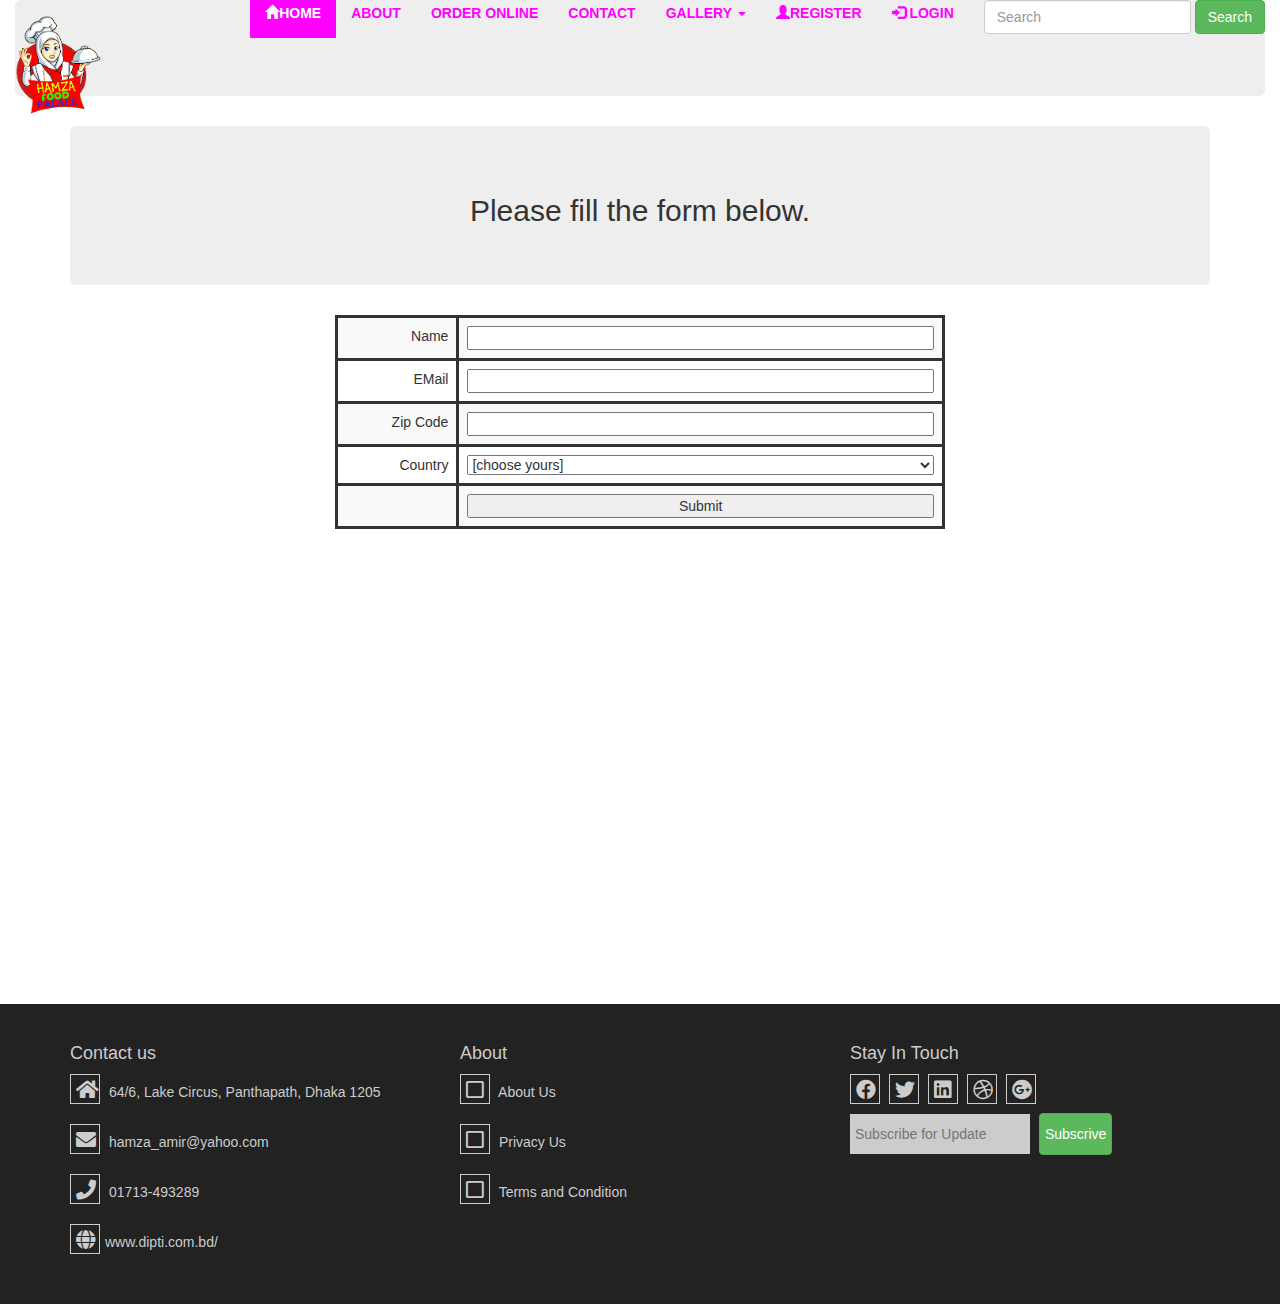
<file: contact.html>
<!DOCTYPE html>
<html lang="en">
<head>
    <meta charset="UTF-8">
    <meta name="viewport" content="width=device-width, initial-scale=1">
    <title>Hamza Food Palace</title>
    <link href="https://use.fontawesome.com/releases/v5.0.8/css/all.css" rel="stylesheet">
    <link rel="stylesheet" href="css/bootstrap.min.css">
    <link rel="stylesheet" href="css/navbar.css">
	
	<script src="js/jquery-3.3.1.js"></script>
	<script src="js/bootstrap.min.js"></script>
	
</head>
<body>
	<div class="container-fluid">
		<div class="jumbotron" >
			
			<!--    navbar begin-->

			<nav class="navbar my-nav navbar-default navbar-fixed-top">
				<div class="container-fluid">

					<div class="navbar-header">
						<button type="button" class="navbar-toggle collapsed" data-toggle="collapse" data-target="#bs-example-navbar-collapse-1" aria-expanded="false">
							<span class="sr-only">Toggle navigation</span>
							<span class="icon-bar"></span>
							<span class="icon-bar"></span>
							<span class="icon-bar"></span>
							<span class="icon-bar"></span>
						</button>
						<div class="logo-image">
							<a class="navbar-brand" href="#"><img src="images/LOGO/Logo6.png"/></a>
						</div>
						
					</div>

					<div class="collapse navbar-collapse" id="bs-example-navbar-collapse-1">
					   
					   <form class="navbar-form navbar-right" style="margin-top:0%">
							<div class="form-group">
								<input type="text" class="form-control" placeholder="Search"/>
							</div>
							<button type="submit" class="btn btn-success">Search</button>
						</form>
						
						<ul class="nav navbar-nav navbar-right" style="margin-top:-1%;" >
							<li class="active"><a href="index.html"><span class="glyphicon glyphicon-home"></span><b>HOME</b>  </a></li>
							<li><a href="#"><b>ABOUT</b> </a></li>
							<li><a href="#"><b>ORDER ONLINE</b> </a></li>
							<li><a href="contact.html"><b>CONTACT</b> </a></li>
							<li class="dropdown">
								<a href="#" class="dropdown-toggle" data-toggle="dropdown" role="button"><b>GALLERY</b> <span class="caret"></span></a>
								<ul class="dropdown-menu">
									<li><a href="#">Sub1</a></li>
									<li><a href="#">Sub2</a></li>
									<li><a href="#">Sub3</a></li>
								</ul>
							</li>
							
							<li><a href=""><span class="glyphicon glyphicon-user"></span><b>REGISTER</b> </a></li>
							<li><a href=""><span class="glyphicon glyphicon-log-in"></span> <b>LOGIN</b></a></li>
						</ul>          
						
					</div>
				</div>
			</nav>
			<!--    navbar end-->
			
		</div>
		
	</div>
	<div class="container">
		<div class="jumbotron">
		<h2  class="text-center">Please fill the form below.</h2>
		</div>
	</div>
    
<div class="container" style="margin-top:0px; width:50%">
	<form action="/cgi-bin/test.cgi" name="myForm" onsubmit="return(validate());" >
        <table class="table table-striped table-borderd" cellspacing="2" cellpadding="2" border="1" style="border: solid; text-align: center; ">
            
            <tr style="border: solid;">
               <td align="right">Name</td>
               <td style="width:80%"><input type="text" name="Name" style="width:100%" /></td>
            </tr>
            
            <tr >
               <td align="right">EMail</td>
               <td style="width:80%"><input type="text" name="EMail" style="width:100%"/></td>
            </tr>
            
            <tr >
               <td align="right">Zip Code</td>
               <td style="width:80%"><input type="text" name="Zip" style="width:100%" /></td>
            </tr>
            
            <tr >
               <td align="right">Country</td>
               <td style="width:80%" >
                  <select name="Country" style="width:100%">
                     <option value="-1" selected>[choose yours]</option>
                     <option value="1">USA</option>
                     <option value="2">UK</option>
                     <option value="3">INDIA</option>
                  </select>
               </td>
            </tr>
            
            <tr >
               <td align="right"></td>
               <td><input type="submit" value="Submit" style="width:100%"/></td>
            </tr>
            
        </table>
    </form>
</div>

<script type="text/javascript">

<!--
      function validateEmail()
      {
         var emailID = document.myForm.EMail.value;
         atpos = emailID.indexOf("@");
         dotpos = emailID.lastIndexOf(".");
         
         if (atpos < 1 || ( dotpos - atpos < 2 )) 
         {
            
            document.myForm.EMail.focus() ;
            return false;
         }
         return( true );
      }
	//-->


   <!--
      // Form validation code will come here.
	  
      function validate()
      {
      
         if( document.myForm.Name.value == "" )
         {
            alert( "Please provide your name!" );
            document.myForm.Name.focus() ;
            return false;
         }
         
         if( document.myForm.EMail.value == ""  )
         {
            alert( "Please provide your Email!" );
            document.myForm.EMail.focus() ;
            return false;
         }
         
         if( document.myForm.Zip.value == "" ||
         isNaN( document.myForm.Zip.value ) ||
         document.myForm.Zip.value.length != 5 )
         {
            alert( "Please provide a zip in the format #####." );
            document.myForm.Zip.focus() ;
            return false;
         }
         
         if( document.myForm.Country.value == "-1" )
         {
            alert( "Please provide your country!" );
            return false;
         }
		 if(validateEmail()==false)
		 {
		 alert("Please enter correct email ID")
		 return false;
		 }
		 
         return( true );
      }
   //-->
</script>



<div class="map">
	<iframe src="https://www.google.com/maps/embed?pb=!1m14!1m8!1m3!1d10328.793238073686!2d90.38059433478767!3d23.755228047052448!3m2!1i1024!2i768!4f13.1!3m3!1m2!1s0x3755b8ae4e52eabd%3A0x113b1873c9a9c2c1!2z4Ka44KeN4KaV4Kef4Ka-4KawIOCmueCmvuCmuOCmquCmvuCmpOCmvuCmsiDgprLgpr_gpq7gpr_gpp_gp4fgpqE!5e0!3m2!1sbn!2sbd!4v1517661567047" width="100%" height="450" frameborder="0" style="border:0" allowfullscreen></iframe>
</div>

<!--footer begin-->
  <div id="footer" class="footer">
     <div class="container">
     <div class="row">
      <div class="col-lg-4 col-md-4">
          <h4>Contact us</h4>
          <p><i class="fas fa-home"></i>
           64/6, Lake Circus, Panthapath, Dhaka 1205
          </p>
          <p><i class="fas fa-envelope"></i> hamza_amir@yahoo.com</p>
          <p><i class="fas fa-phone"></i> 01713-493289</p>
          <p><i class="fas fa-globe"></i>www.dipti.com.bd/</p>
      </div>
      <div class="col-lg-4 col-md-4">
          <h4>About</h4>
          <p><i class="far fa-square"></i> About Us</p>
          <p><i class="far fa-square"></i> Privacy Us</p>
          <p><i class="far fa-square"></i> Terms and Condition</p>
          
      </div>
      <div class="col-lg-4 col-md-4">
          <h4>Stay In Touch</h4>
          
          <i class="social fab fa-facebook"></i>
          <i class="social fab fa-twitter"></i>
          <i class="social fab fa-linkedin"></i>
          <i class="social fab fa-dribbble"></i>
          <i class="social fab fa-google-plus"></i>
          <input type="email" placeholder="Subscribe for Update">
          <button class="btn btn-success">Subscrive</button>
      </div>
      </div>
    </div>  
  </div>
<!--footer end-->
</body>
</file>
<file: css/navbar.css>
*{
    margin: 0;
    padding: 0;
}

.my-nav
{
    position: absolute;
    top: 0px;
    width: 100%;
    z-index: 999;
    background: none;
    border: none;
    border-radius: 0;
    
}

/*CSS Custom*/
.navbar-default .navbar-nav>.active>a, 
.navbar-default .navbar-nav>.active>a:focus
 {
    /*color:#000000;*/
    
	color: #ffffff;
    /*background-color: #CB4335;
    */
    background-color:fuchsia;
}
.navbar-default .navbar-nav>.active>a:hover
{
    color:fuchsia;
    background-color: #ffffff;
}
 

.navbar-default .navbar-nav{margin-top: 3%; margin-left:10%}
.navbar-default .navbar-nav>li>a {
    /*color: #fff;*/
	color:fuchsia;
   
}
.navbar-default .navbar-nav>li>a:hover{
    /*
    color: #EC7063;
    */
    color:fuchsia;
    background-color: #ffffff;
}
.navbar-default .navbar-brand {
    /*color: #fff;*/ 
}

.logo-image
{
    
    
   
    
}
.logo-image img
{
    
   
    height: 500%;
   
    
}

.navbar-form{margin-top: 2%;}
/*End Custom CSS*/



.tab-content h1{font-family: fantasy;  }

.footer{
    padding: 30px;
    color: #cccccc;
    background-color: #222222;
}
.footer input{
    height: 40px;
    width: 180px;
    padding: 5px;
    border: none;
    background-color: #cccccc;
    color: #000000;
}
.footer i{
    font-size: 20px;
    height: 30px;
    width: 30px;
    text-align: center;
    margin-bottom: 10px;
    margin-right: 5px;
    padding: 5px;
    border: 1px solid #cccccc;
}
.footer .btn{
    padding: 10px 5px 10px;
    margin: -3px 0 0 5px;  
}


tr{
    height:30px;
    border:solid;
}
td{border:solid;}


/*
.my-nav
{
    background-color: rgba(0,0,0,0.00);
    border-color: rgba(0,0,0,0.00);
}

.my-nav .navbar-brand{color:blue;}
.my-nav .navbar-brand:hover,
.my-nav .navbar-brand:focus{color: blue};

.my-nav .navbar-text{color: blue;}
.my-nav .navbar-nav>li>a{color: blue;}

.my-nav .navbar-nav>li>a:hover,
.my-nav .navbar-nav>li>a:focus{color:blue;}

.my-nav .navbar-nav>.active>a,
.my-nav .navbar-nav>.active>a:hover,
.my-nav .navbar-nav>.active>a:focus{background-color:darkred; color:blue;}

.my-nav .navbar-nav>.open>a,
.my-nav .navbar-nav>.open>a:hover,
.my-nav .navbar-nav>.open>a:focus{background-color:darkred; color:blue;}

.my-nav .navbar-toggle{border-color:darkred;}
.my-nav .navbar-toggle:hover,
.my-nav .navbar-toggle:focus{background-color:darkred;}

.my-nav .navbar-toggle .icon-bar{background-color:blue; }

.my-nav .navbar-collapse,
.my-nav .navbar-form{border-color:blue;}

.my-nav .navbar-link{color:blue;}
.my-nav .navbar-link:hover{color:blue;}

@media(max-width:767px)
{
    .my-nav .navbar-nav .open .dropdown-menu>li>a{color:blue;}
    .my-nav .navbar-nav .open .dropdown-menu>li>a:hover,
    .my-nav .navbar-nav .open .dropdown-menu>li>a:focus{color:blue;}
    
    .my-nav .navbar-nav .open .dropdown-menu> .active >a,
    .my-nav .navbar-nav .open .dropdown-menu> .active >a:hover,
    .my-nav .navbar-nav .open .dropdown-menu> .active >a:focus{background-color:darkred; color:blue;}
}

.my-carousel{top:0px;}
*/
</file>
